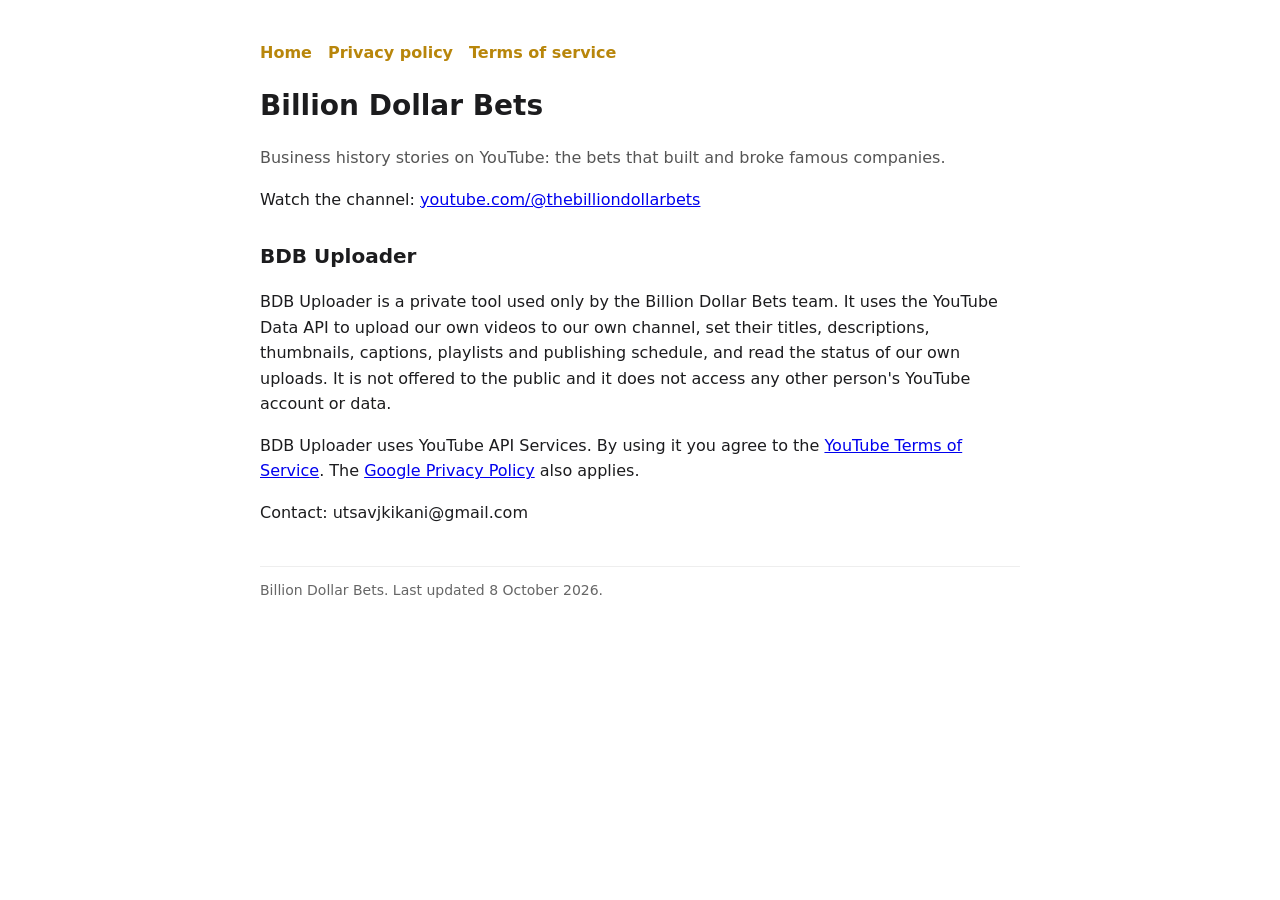
<file: index.html>
<!doctype html><html lang="en"><head><meta charset="utf-8"><meta name="viewport" content="width=device-width,initial-scale=1"><title>Billion Dollar Bets</title><link rel="stylesheet" href="style.css"></head><body>
<nav><a href="index.html">Home</a><a href="privacy.html">Privacy policy</a><a href="terms.html">Terms of service</a></nav>
<h1>Billion Dollar Bets</h1>
<p class="sub">Business history stories on YouTube: the bets that built and broke famous companies.</p>
<p>Watch the channel: <a href="https://www.youtube.com/@thebilliondollarbets">youtube.com/@thebilliondollarbets</a></p>
<h2>BDB Uploader</h2>
<p>BDB Uploader is a private tool used only by the Billion Dollar Bets team. It uses the YouTube Data API to upload our own videos to our own channel, set their titles, descriptions, thumbnails, captions, playlists and publishing schedule, and read the status of our own uploads. It is not offered to the public and it does not access any other person's YouTube account or data.</p>
<p>BDB Uploader uses YouTube API Services. By using it you agree to the <a href="https://www.youtube.com/t/terms">YouTube Terms of Service</a>. The <a href="https://policies.google.com/privacy">Google Privacy Policy</a> also applies.</p>
<p>Contact: utsavjkikani@gmail.com</p>
<footer>Billion Dollar Bets. Last updated 8 October 2026.</footer>
</body></html>
</file>
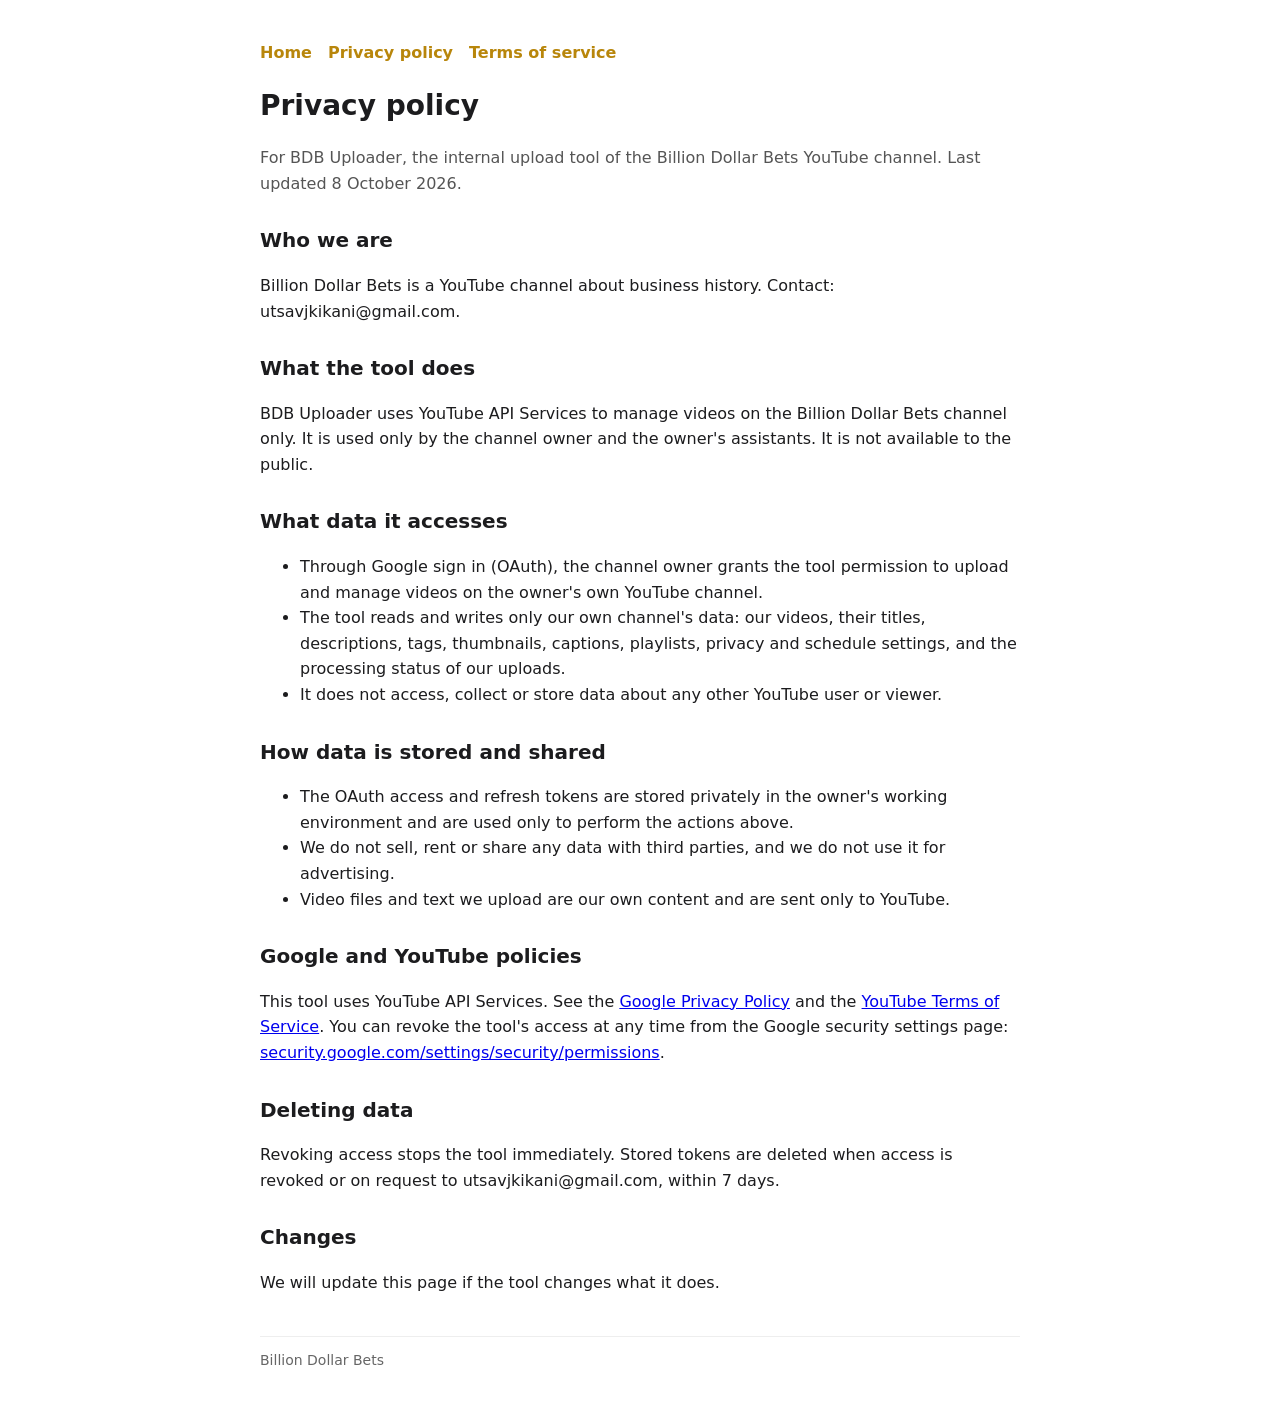
<file: privacy.html>
<!doctype html><html lang="en"><head><meta charset="utf-8"><meta name="viewport" content="width=device-width,initial-scale=1"><title>Privacy policy | Billion Dollar Bets</title><link rel="stylesheet" href="style.css"></head><body>
<nav><a href="index.html">Home</a><a href="privacy.html">Privacy policy</a><a href="terms.html">Terms of service</a></nav>
<h1>Privacy policy</h1>
<p class="sub">For BDB Uploader, the internal upload tool of the Billion Dollar Bets YouTube channel. Last updated 8 October 2026.</p>
<h2>Who we are</h2>
<p>Billion Dollar Bets is a YouTube channel about business history. Contact: utsavjkikani@gmail.com.</p>
<h2>What the tool does</h2>
<p>BDB Uploader uses YouTube API Services to manage videos on the Billion Dollar Bets channel only. It is used only by the channel owner and the owner's assistants. It is not available to the public.</p>
<h2>What data it accesses</h2>
<ul>
<li>Through Google sign in (OAuth), the channel owner grants the tool permission to upload and manage videos on the owner's own YouTube channel.</li>
<li>The tool reads and writes only our own channel's data: our videos, their titles, descriptions, tags, thumbnails, captions, playlists, privacy and schedule settings, and the processing status of our uploads.</li>
<li>It does not access, collect or store data about any other YouTube user or viewer.</li>
</ul>
<h2>How data is stored and shared</h2>
<ul>
<li>The OAuth access and refresh tokens are stored privately in the owner's working environment and are used only to perform the actions above.</li>
<li>We do not sell, rent or share any data with third parties, and we do not use it for advertising.</li>
<li>Video files and text we upload are our own content and are sent only to YouTube.</li>
</ul>
<h2>Google and YouTube policies</h2>
<p>This tool uses YouTube API Services. See the <a href="https://policies.google.com/privacy">Google Privacy Policy</a> and the <a href="https://www.youtube.com/t/terms">YouTube Terms of Service</a>. You can revoke the tool's access at any time from the Google security settings page: <a href="https://security.google.com/settings/security/permissions">security.google.com/settings/security/permissions</a>.</p>
<h2>Deleting data</h2>
<p>Revoking access stops the tool immediately. Stored tokens are deleted when access is revoked or on request to utsavjkikani@gmail.com, within 7 days.</p>
<h2>Changes</h2>
<p>We will update this page if the tool changes what it does.</p>
<footer>Billion Dollar Bets</footer>
</body></html>
</file>
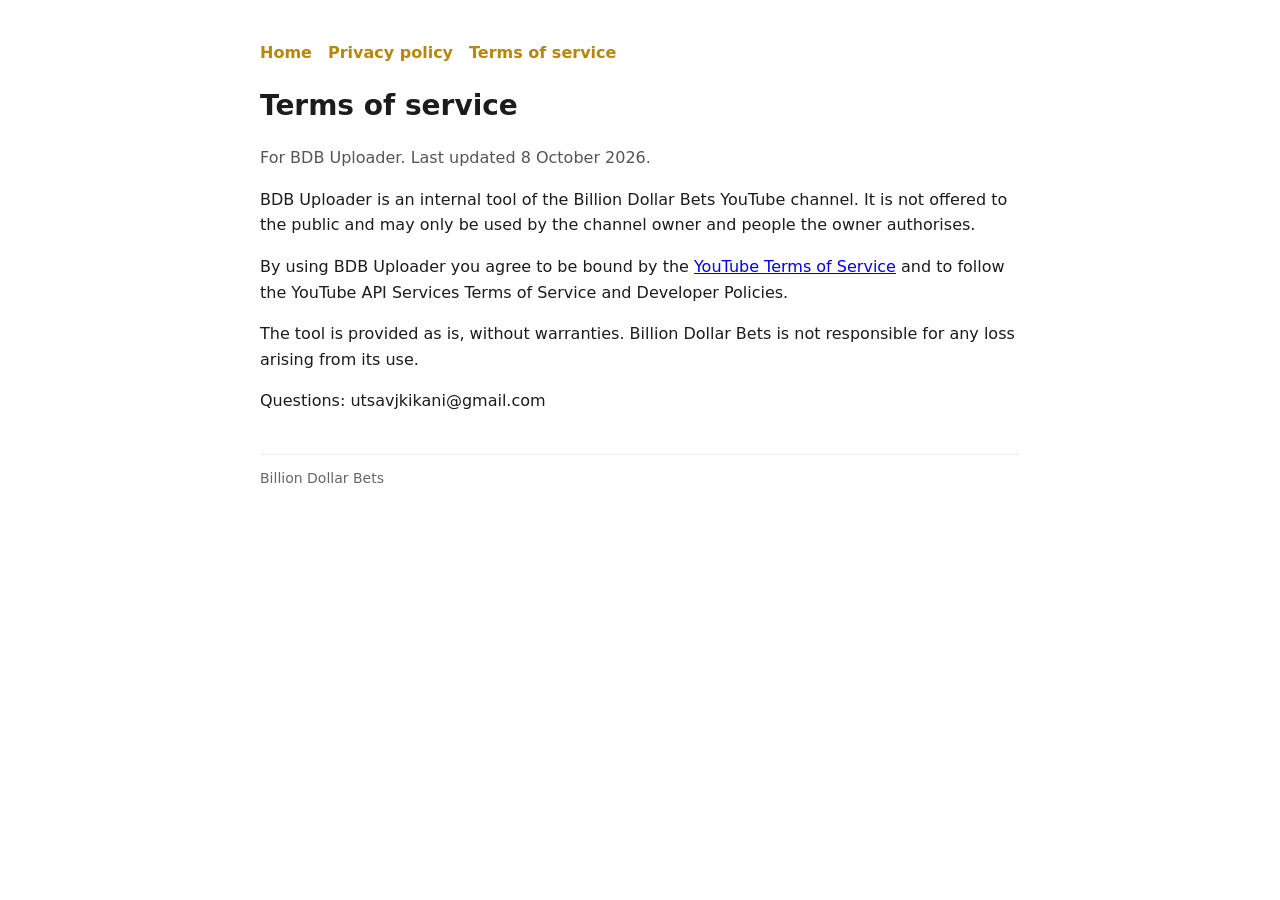
<file: terms.html>
<!doctype html><html lang="en"><head><meta charset="utf-8"><meta name="viewport" content="width=device-width,initial-scale=1"><title>Terms of service | Billion Dollar Bets</title><link rel="stylesheet" href="style.css"></head><body>
<nav><a href="index.html">Home</a><a href="privacy.html">Privacy policy</a><a href="terms.html">Terms of service</a></nav>
<h1>Terms of service</h1>
<p class="sub">For BDB Uploader. Last updated 8 October 2026.</p>
<p>BDB Uploader is an internal tool of the Billion Dollar Bets YouTube channel. It is not offered to the public and may only be used by the channel owner and people the owner authorises.</p>
<p>By using BDB Uploader you agree to be bound by the <a href="https://www.youtube.com/t/terms">YouTube Terms of Service</a> and to follow the YouTube API Services Terms of Service and Developer Policies.</p>
<p>The tool is provided as is, without warranties. Billion Dollar Bets is not responsible for any loss arising from its use.</p>
<p>Questions: utsavjkikani@gmail.com</p>
<footer>Billion Dollar Bets</footer>
</body></html>
</file>
<file: style.css>
body{font-family:system-ui,-apple-system,Segoe UI,Roboto,sans-serif;max-width:760px;margin:40px auto;padding:0 20px;line-height:1.6;color:#1c1c1e;background:#fff}
h1{font-size:28px;margin-bottom:4px}h2{font-size:20px;margin-top:28px}
nav a{margin-right:16px;color:#b8860b;text-decoration:none;font-weight:600}
.sub{color:#555}footer{margin-top:40px;font-size:14px;color:#666;border-top:1px solid #eee;padding-top:12px}
</file>
